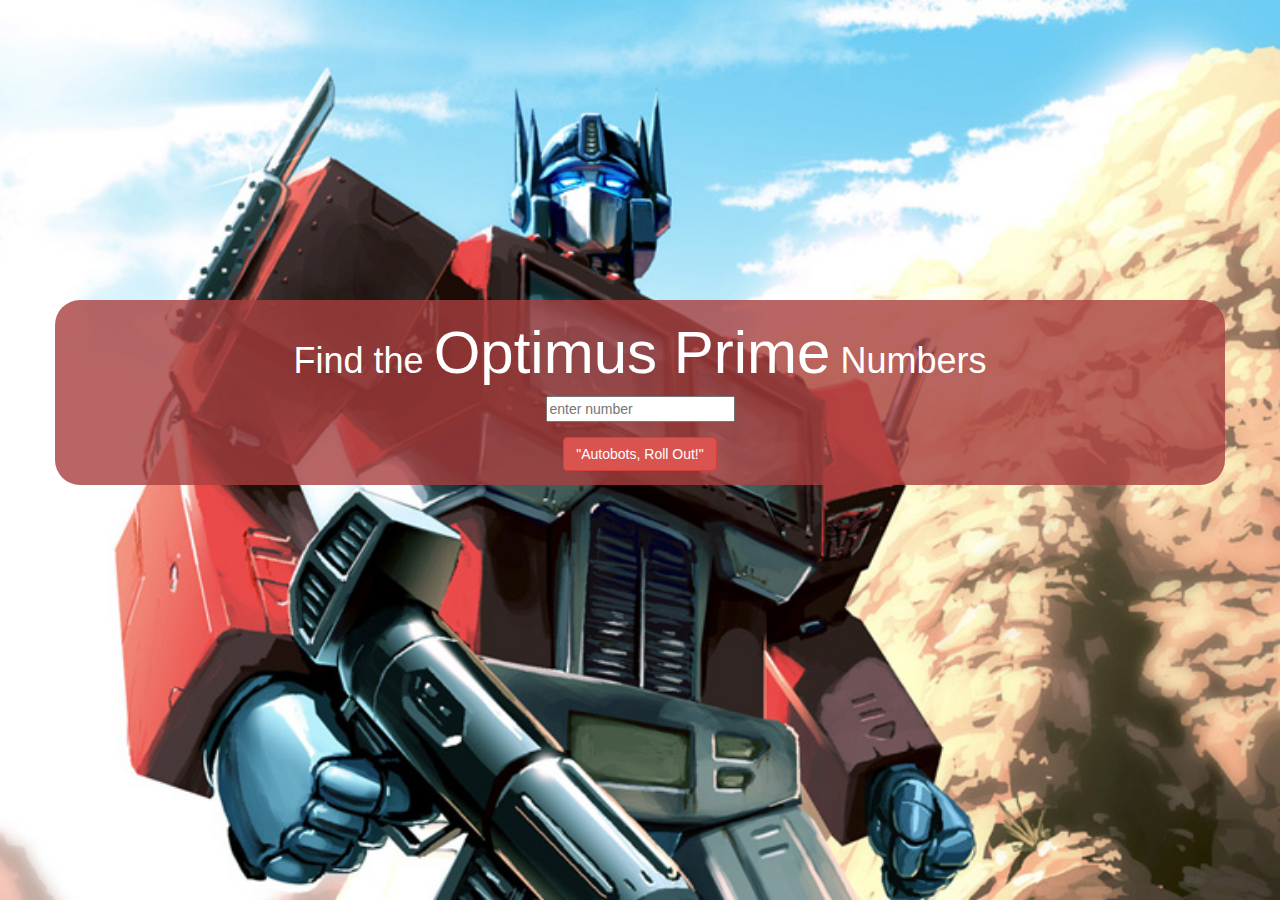
<file: index.html>
<html>
  <head>
    <link rel="stylesheet" href="https://maxcdn.bootstrapcdn.com/bootstrap/3.3.5/css/bootstrap.min.css">
    <link href='https://fonts.googleapis.com/css?family=Roboto+Mono' rel='stylesheet' type='text/css'>
    <link href="css/styles.css" rel="stylesheet" type="text/css">
    <script src="https://ajax.googleapis.com/ajax/libs/jquery/2.1.4/jquery.min.js"></script>
    <script src="js/scripts.js"></script>
    <title>Prime Find</title>
  </head>
  <body>
    <div class="container">
      <h1>Find the <span class="name">Optimus Prime</span> Numbers</h1>

      <form id="number">
        <div class="form-group">
          <input id="input" type="text" placeholder="enter number">
        </div>
        <button type="submit" class="btn btn-danger">"Autobots, Roll Out!"</button>
      </form>


      <div id="result">
        <p class="array"></p>
      </div>

    </div>
  </body>
</html>
</file>
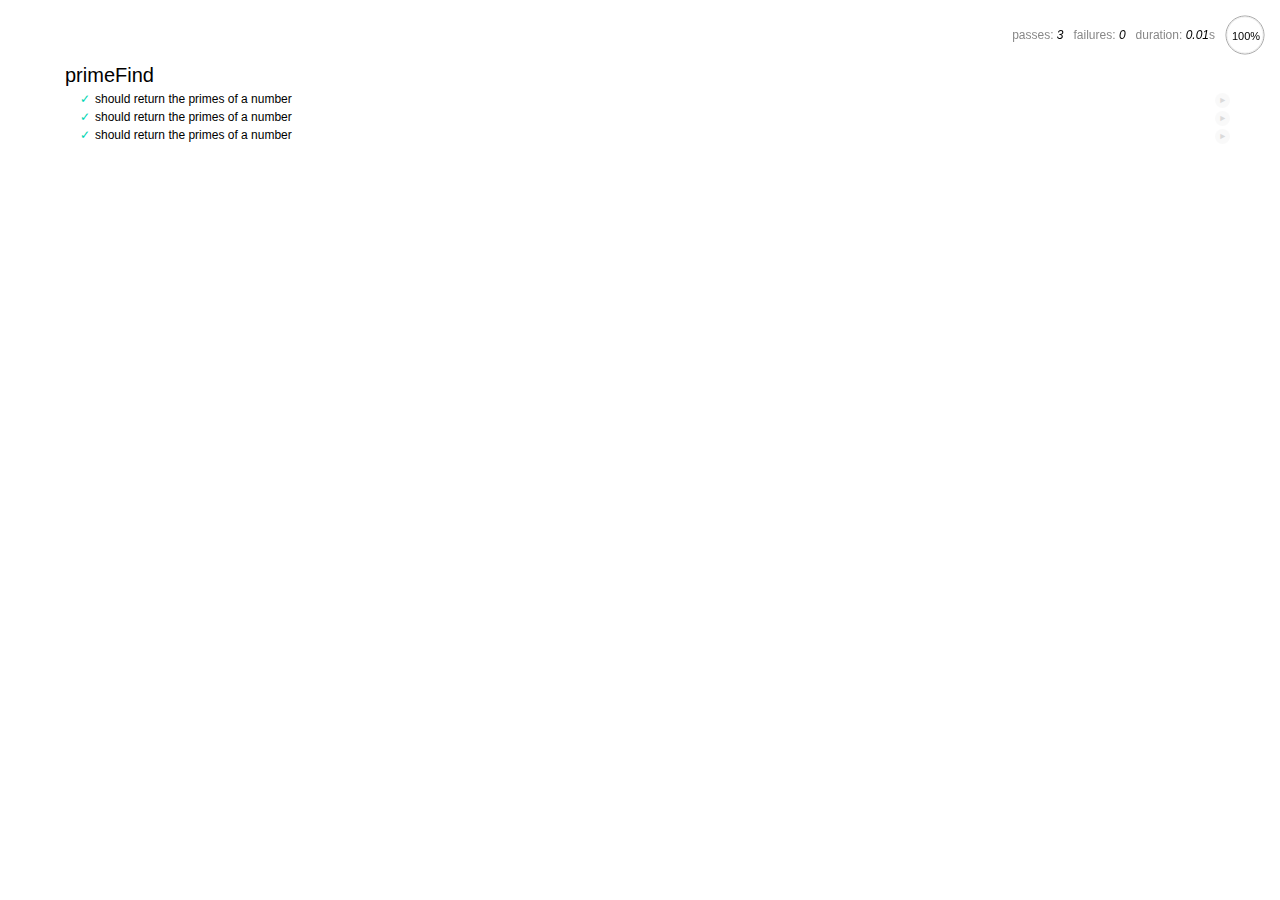
<file: spec/spec-runner.html>
<html>
<head>
  <title>Prime Find Spec Runner</title>
  <link rel="stylesheet" href="mocha.css">
</head>
<body>
  <div id="mocha"></div>
  <script src="https://ajax.googleapis.com/ajax/libs/jquery/2.1.4/jquery.min.js"></script>
  <script src="../js/scripts.js"></script>
  <script src="mocha.js"></script>
  <script src="chai.js"></script>
  <script>mocha.setup('bdd');</script>
  <script src="specs.js"></script>
  <script>
    expect = chai.expect;
    mocha.checkLeaks();
    mocha.globals(['jQuery']);
    mocha.run();
  </script>
</body>
</html>
</file>
<file: css/styles.css>
body {
  background: #86D3F4 url("images/optimus-prime.jpg")  center top no-repeat;
  background-size: cover;
  text-align: center;
  font-family: 'Roboto Mono', ;
}
.container {
  background-color: rgba(167, 62, 62, .8);
  border-radius: 25px;
  margin-top: 300px;
}

h1 {
  color: white;
}

.name {
  font-size: 60px;
}

#result {
  display: none;
}

p {
  color: white;
  font-size: 40px;
}
</file>
<file: spec/mocha.css>
@charset "utf-8";

body {
  margin:0;
}

#mocha {
  font: 20px/1.5 "Helvetica Neue", Helvetica, Arial, sans-serif;
  margin: 60px 50px;
}

#mocha ul,
#mocha li {
  margin: 0;
  padding: 0;
}

#mocha ul {
  list-style: none;
}

#mocha h1,
#mocha h2 {
  margin: 0;
}

#mocha h1 {
  margin-top: 15px;
  font-size: 1em;
  font-weight: 200;
}

#mocha h1 a {
  text-decoration: none;
  color: inherit;
}

#mocha h1 a:hover {
  text-decoration: underline;
}

#mocha .suite .suite h1 {
  margin-top: 0;
  font-size: .8em;
}

#mocha .hidden {
  display: none;
}

#mocha h2 {
  font-size: 12px;
  font-weight: normal;
  cursor: pointer;
}

#mocha .suite {
  margin-left: 15px;
}

#mocha .test {
  margin-left: 15px;
  overflow: hidden;
}

#mocha .test.pending:hover h2::after {
  content: '(pending)';
  font-family: arial, sans-serif;
}

#mocha .test.pass.medium .duration {
  background: #c09853;
}

#mocha .test.pass.slow .duration {
  background: #b94a48;
}

#mocha .test.pass::before {
  content: '✓';
  font-size: 12px;
  display: block;
  float: left;
  margin-right: 5px;
  color: #00d6b2;
}

#mocha .test.pass .duration {
  font-size: 9px;
  margin-left: 5px;
  padding: 2px 5px;
  color: #fff;
  -webkit-box-shadow: inset 0 1px 1px rgba(0,0,0,.2);
  -moz-box-shadow: inset 0 1px 1px rgba(0,0,0,.2);
  box-shadow: inset 0 1px 1px rgba(0,0,0,.2);
  -webkit-border-radius: 5px;
  -moz-border-radius: 5px;
  -ms-border-radius: 5px;
  -o-border-radius: 5px;
  border-radius: 5px;
}

#mocha .test.pass.fast .duration {
  display: none;
}

#mocha .test.pending {
  color: #0b97c4;
}

#mocha .test.pending::before {
  content: '◦';
  color: #0b97c4;
}

#mocha .test.fail {
  color: #c00;
}

#mocha .test.fail pre {
  color: black;
}

#mocha .test.fail::before {
  content: '✖';
  font-size: 12px;
  display: block;
  float: left;
  margin-right: 5px;
  color: #c00;
}

#mocha .test pre.error {
  color: #c00;
  max-height: 300px;
  overflow: auto;
}

#mocha .test .html-error {
  overflow: auto;
  color: black;
  line-height: 1.5;
  display: block;
  float: left;
  clear: left;
  font: 12px/1.5 monaco, monospace;
  margin: 5px;
  padding: 15px;
  border: 1px solid #eee;
  max-width: 85%; /*(1)*/
  max-width: calc(100% - 42px); /*(2)*/
  max-height: 300px;
  word-wrap: break-word;
  border-bottom-color: #ddd;
  -webkit-border-radius: 3px;
  -webkit-box-shadow: 0 1px 3px #eee;
  -moz-border-radius: 3px;
  -moz-box-shadow: 0 1px 3px #eee;
  border-radius: 3px;
}

#mocha .test .html-error pre.error {
  border: none;
  -webkit-border-radius: none;
  -webkit-box-shadow: none;
  -moz-border-radius: none;
  -moz-box-shadow: none;
  padding: 0;
  margin: 0;
  margin-top: 18px;
  max-height: none;
}

/**
 * (1): approximate for browsers not supporting calc
 * (2): 42 = 2*15 + 2*10 + 2*1 (padding + margin + border)
 *      ^^ seriously
 */
#mocha .test pre {
  display: block;
  float: left;
  clear: left;
  font: 12px/1.5 monaco, monospace;
  margin: 5px;
  padding: 15px;
  border: 1px solid #eee;
  max-width: 85%; /*(1)*/
  max-width: calc(100% - 42px); /*(2)*/
  word-wrap: break-word;
  border-bottom-color: #ddd;
  -webkit-border-radius: 3px;
  -webkit-box-shadow: 0 1px 3px #eee;
  -moz-border-radius: 3px;
  -moz-box-shadow: 0 1px 3px #eee;
  border-radius: 3px;
}

#mocha .test h2 {
  position: relative;
}

#mocha .test a.replay {
  position: absolute;
  top: 3px;
  right: 0;
  text-decoration: none;
  vertical-align: middle;
  display: block;
  width: 15px;
  height: 15px;
  line-height: 15px;
  text-align: center;
  background: #eee;
  font-size: 15px;
  -moz-border-radius: 15px;
  border-radius: 15px;
  -webkit-transition: opacity 200ms;
  -moz-transition: opacity 200ms;
  transition: opacity 200ms;
  opacity: 0.3;
  color: #888;
}

#mocha .test:hover a.replay {
  opacity: 1;
}

#mocha-report.pass .test.fail {
  display: none;
}

#mocha-report.fail .test.pass {
  display: none;
}

#mocha-report.pending .test.pass,
#mocha-report.pending .test.fail {
  display: none;
}
#mocha-report.pending .test.pass.pending {
  display: block;
}

#mocha-error {
  color: #c00;
  font-size: 1.5em;
  font-weight: 100;
  letter-spacing: 1px;
}

#mocha-stats {
  position: fixed;
  top: 15px;
  right: 10px;
  font-size: 12px;
  margin: 0;
  color: #888;
  z-index: 1;
}

#mocha-stats .progress {
  float: right;
  padding-top: 0;
}

#mocha-stats em {
  color: black;
}

#mocha-stats a {
  text-decoration: none;
  color: inherit;
}

#mocha-stats a:hover {
  border-bottom: 1px solid #eee;
}

#mocha-stats li {
  display: inline-block;
  margin: 0 5px;
  list-style: none;
  padding-top: 11px;
}

#mocha-stats canvas {
  width: 40px;
  height: 40px;
}

#mocha code .comment { color: #ddd; }
#mocha code .init { color: #2f6fad; }
#mocha code .string { color: #5890ad; }
#mocha code .keyword { color: #8a6343; }
#mocha code .number { color: #2f6fad; }

@media screen and (max-device-width: 480px) {
  #mocha {
    margin: 60px 0px;
  }

  #mocha #stats {
    position: absolute;
  }
}
</file>
